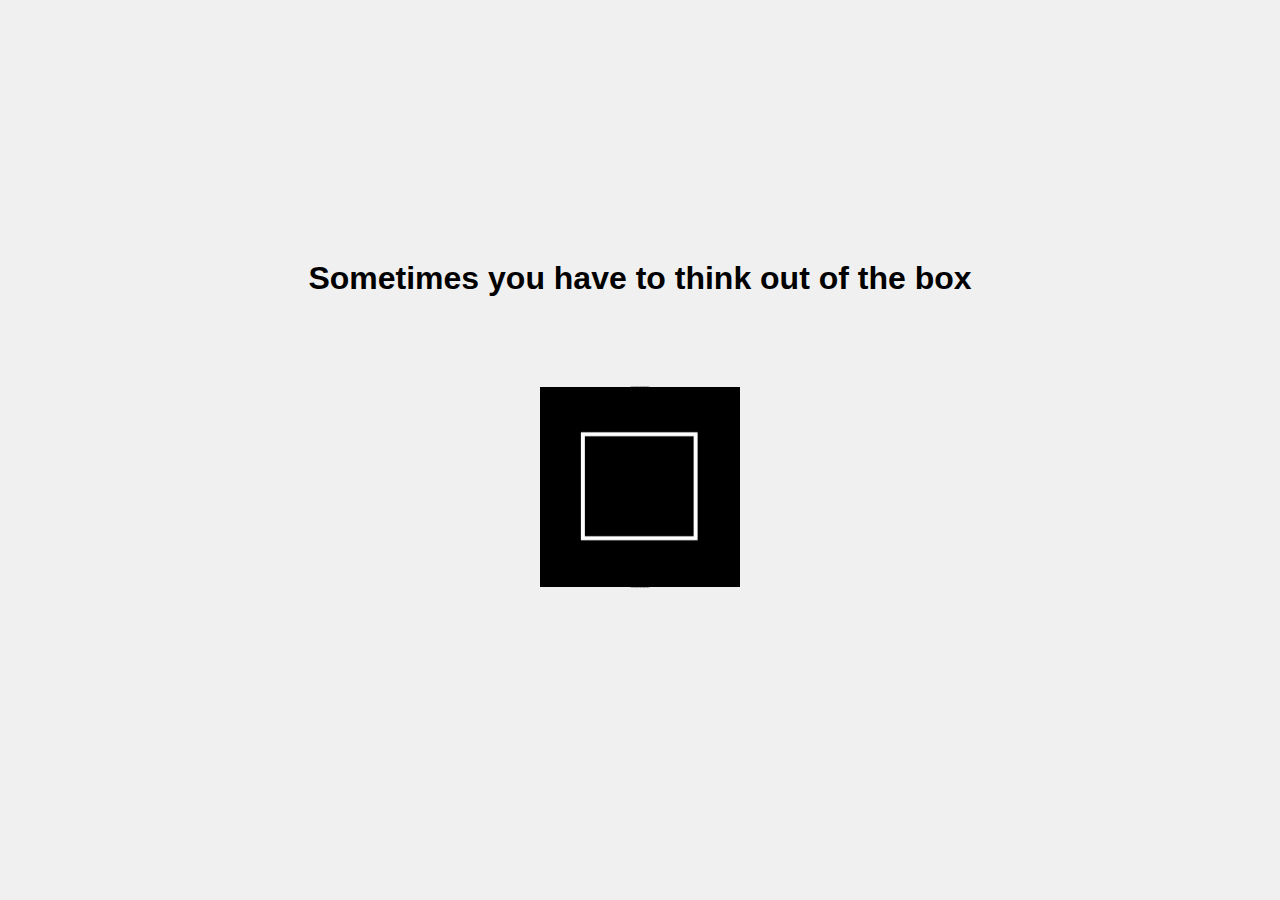
<file: interview.scaleeasy.ca 1/interview.scaleeasy.ca/Test1/index.html>
<!DOCTYPE html>
<html lang="en">
<head>
    <meta charset="UTF-8">
    <meta name="viewport" content="width=device-width, initial-scale=1.0">
    <title>Out of the Box</title>
    <link rel="stylesheet" href="./assets/style.css">
</head>
<body>
    <h1>Sometimes you have to think out of the box</h1>
    <!-- <img src="./assets/message.png" alt="Box Image"> -->
    <div class="text-border">
        <img src="./assets/box.png" alt="Box Image">
    </div>

    <script src="./assets/index.js"></script>
<script defer src="https://static.cloudflareinsights.com/beacon.min.js/vcd15cbe7772f49c399c6a5babf22c1241717689176015" integrity="sha512-ZpsOmlRQV6y907TI0dKBHq9Md29nnaEIPlkf84rnaERnq6zvWvPUqr2ft8M1aS28oN72PdrCzSjY4U6VaAw1EQ==" data-cf-beacon='{"rayId":"8a9476915ce94d21","version":"2024.7.0","r":1,"token":"650501a8672343cfae27a6a3b4a1585c","serverTiming":{"name":{"cfL4":true}}}' crossorigin="anonymous"></script>
</body>
</html>
</file>
<file: interview.scaleeasy.ca 1/interview.scaleeasy.ca/Test1/assets/style.css>
body {
    display: flex;
    flex-direction: column;
    align-items: center;
    justify-content: center;
    height: 100vh;
    margin: 0;
    font-family: Arial, sans-serif;
    background-color: #f0f0f0;
}
h1 {
    margin-bottom: 20px;
}
img {
    width: 200px;
    height: auto;
}

.text-border {
    position: relative;
    padding: 20px;
    margin: 50px;
    text-align: center;
}

.text-border::before,
.text-border::after {
    content: "\4E\69\63\65\20\74\72\79\20\62\75\74\20\74\68\69\73\20\69\73\20\6E\6F\74\20\74\68\65\20\6D\65\73\73\61\67\65\20\65\69\74\68\65\72\21";
    position: absolute;
    width: 100%;
    white-space: nowrap;
    overflow: hidden;
    text-overflow: ellipsis;
    font-size: 1px;
}

.text-border::before {
    top: 20px;
    left: 0;
    transform: translateY(-100%);
}

.text-border::after {
    bottom: 24px;
    left: 0;
    transform: translateY(100%);
}

.text-border::before::before,
.text-border::before::after,
.text-border::after::before,
.text-border::after::after {
    content: "\4E\69\63\65\20\74\72\79\20\62\75\74\20\74\68\69\73\20\69\73\20\6E\6F\74\20\74\68\65\20\6D\65\73\73\61\67\65\20\65\69\74\68\65\72\21";
    position: absolute;
    white-space: nowrap;
    overflow: hidden;
    text-overflow: ellipsis;
    font-size: 1px;
}

.text-border::before::before,
.text-border::after::before {
    top: 50%;
    transform: translateY(-50%);
}

.text-border::before::after {
    right: 0;
    transform: translateX(100%);
}

.text-border::after::after {
    right: 0;
    bottom: 0;
    transform: translateX(100%) translateY(100%);
}
</file>
